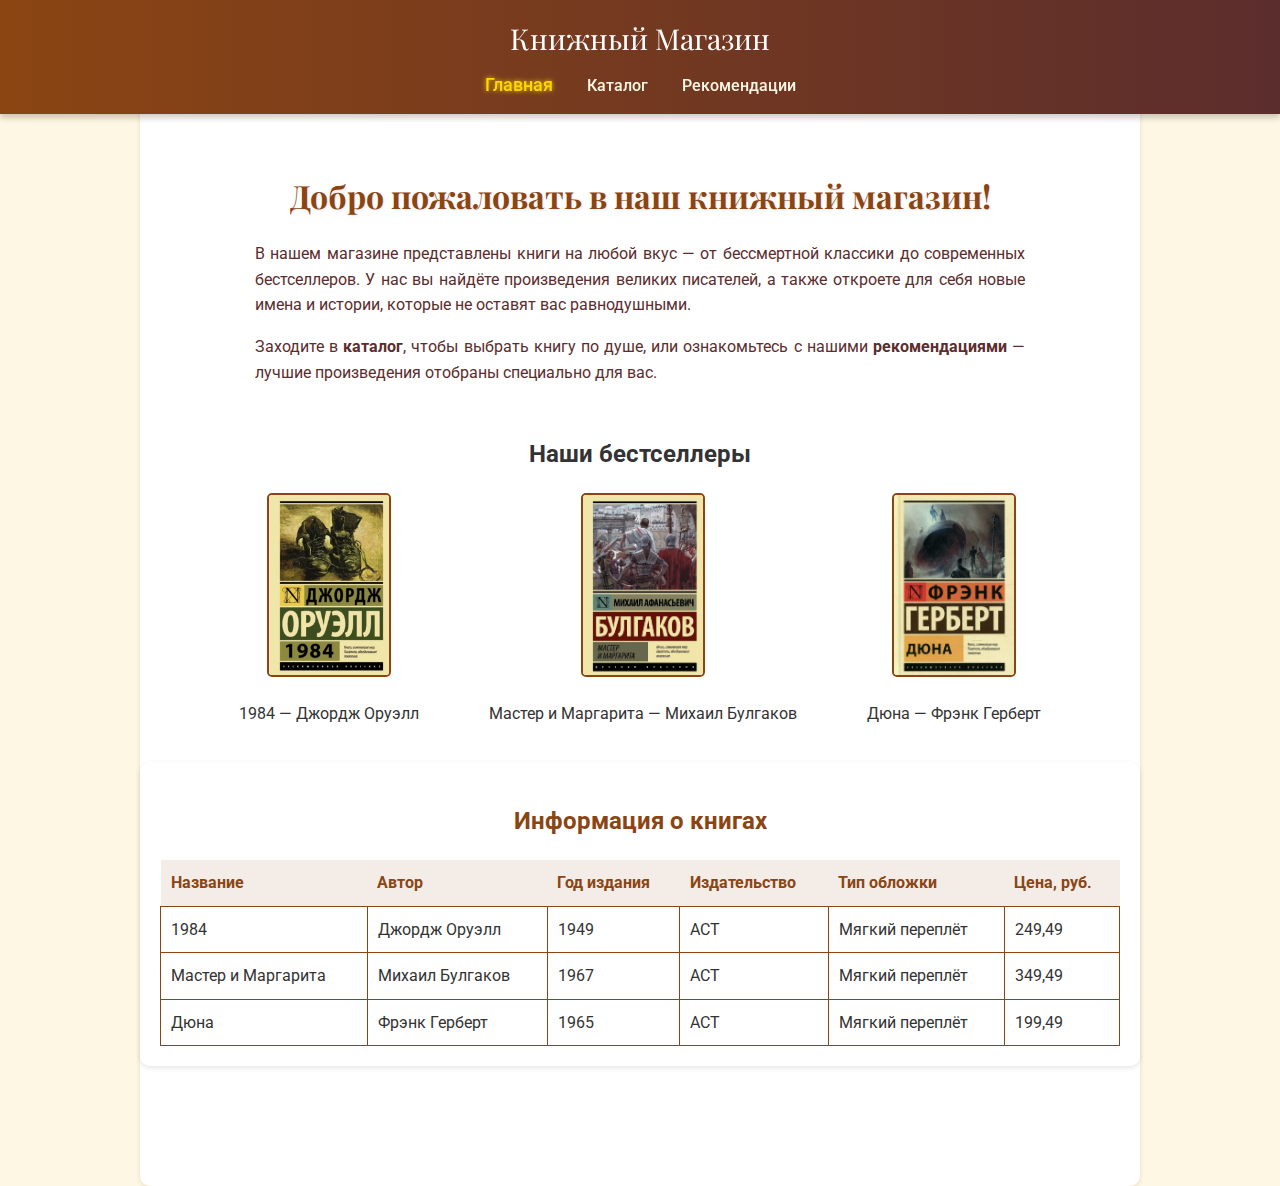
<file: index.html>
<!DOCTYPE html>
<html lang="en">
  <head>
    <meta charset="UTF-8" />
    <meta name="viewport" content="width=device-width, initial-scale=1.0" />
    <title>Книжный магазин</title>
    <link rel="stylesheet" href="assets/css/style.css" />
  </head>
  <body>
    <!-- Шапка сайта -->
    <header>
      <div class="logo">Книжный Магазин</div>
      <nav>
        <ul class="nav-list">
          <li><a href="index.html" class="active">Главная</a></li>
          <li><a href="catalog.html">Каталог</a></li>
          <li><a href="recomendations.html">Рекомендации</a></li>
        </ul>
      </nav>
    </header>

    <!-- Основной контент -->
    <main>
      <section class="welcome-text">
        <h1>Добро пожаловать в наш книжный магазин!</h1>
        <p>
          В нашем магазине представлены книги на любой вкус — от бессмертной
          классики до современных бестселлеров. У нас вы найдёте произведения
          великих писателей, а также откроете для себя новые имена и истории,
          которые не оставят вас равнодушными.
        </p>
        <p>
          Заходите в <strong>каталог</strong>, чтобы выбрать книгу по душе, или
          ознакомьтесь с нашими <strong>рекомендациями</strong> — лучшие
          произведения отобраны специально для вас.
        </p>
      </section>

      <section class="bestsellers">
        <h2>Наши бестселлеры</h2>
        <div class="bestseller-list">
          <div class="book">
            <img src="assets/images/1984.jpg" alt="1984" />
            <p>1984 — Джордж Оруэлл</p>
          </div>
          <div class="book">
            <img
              src="assets/images/master_and_margarita.jpg"
              alt="Мастер и Маргарита"
            />
            <p>Мастер и Маргарита — Михаил Булгаков</p>
          </div>
          <div class="book">
            <img src="assets/images/dune.jpg" alt="Дюна" />
            <p>Дюна — Фрэнк Герберт</p>
          </div>
        </div>
      </section>

      <section class="book-info">
        <h2>Информация о книгах</h2>
        <table>
          <thead>
            <tr>
              <th>Название</th>
              <th>Автор</th>
              <th>Год издания</th>
              <th>Издательство</th>
              <th>Тип обложки</th>
              <th>Цена, руб.</th>
            </tr>
          </thead>
          <tbody>
            <tr>
              <td>1984</td>
              <td>Джордж Оруэлл</td>
              <td>1949</td>
              <td>ACT</td>
              <td>Мягкий переплёт</td>
              <td>249,49</td>
            </tr>
            <tr>
              <td>Мастер и Маргарита</td>
              <td>Михаил Булгаков</td>
              <td>1967</td>
              <td>ACT</td>
              <td>Мягкий переплёт</td>
              <td>349,49</td>
            </tr>
            <tr>
              <td>Дюна</td>
              <td>Фрэнк Герберт</td>
              <td>1965</td>
              <td>ACT</td>
              <td>Мягкий переплёт</td>
              <td>199,49</td>
            </tr>
          </tbody>
        </table>
      </section>
    </main>
  </body>
</html>
</file>
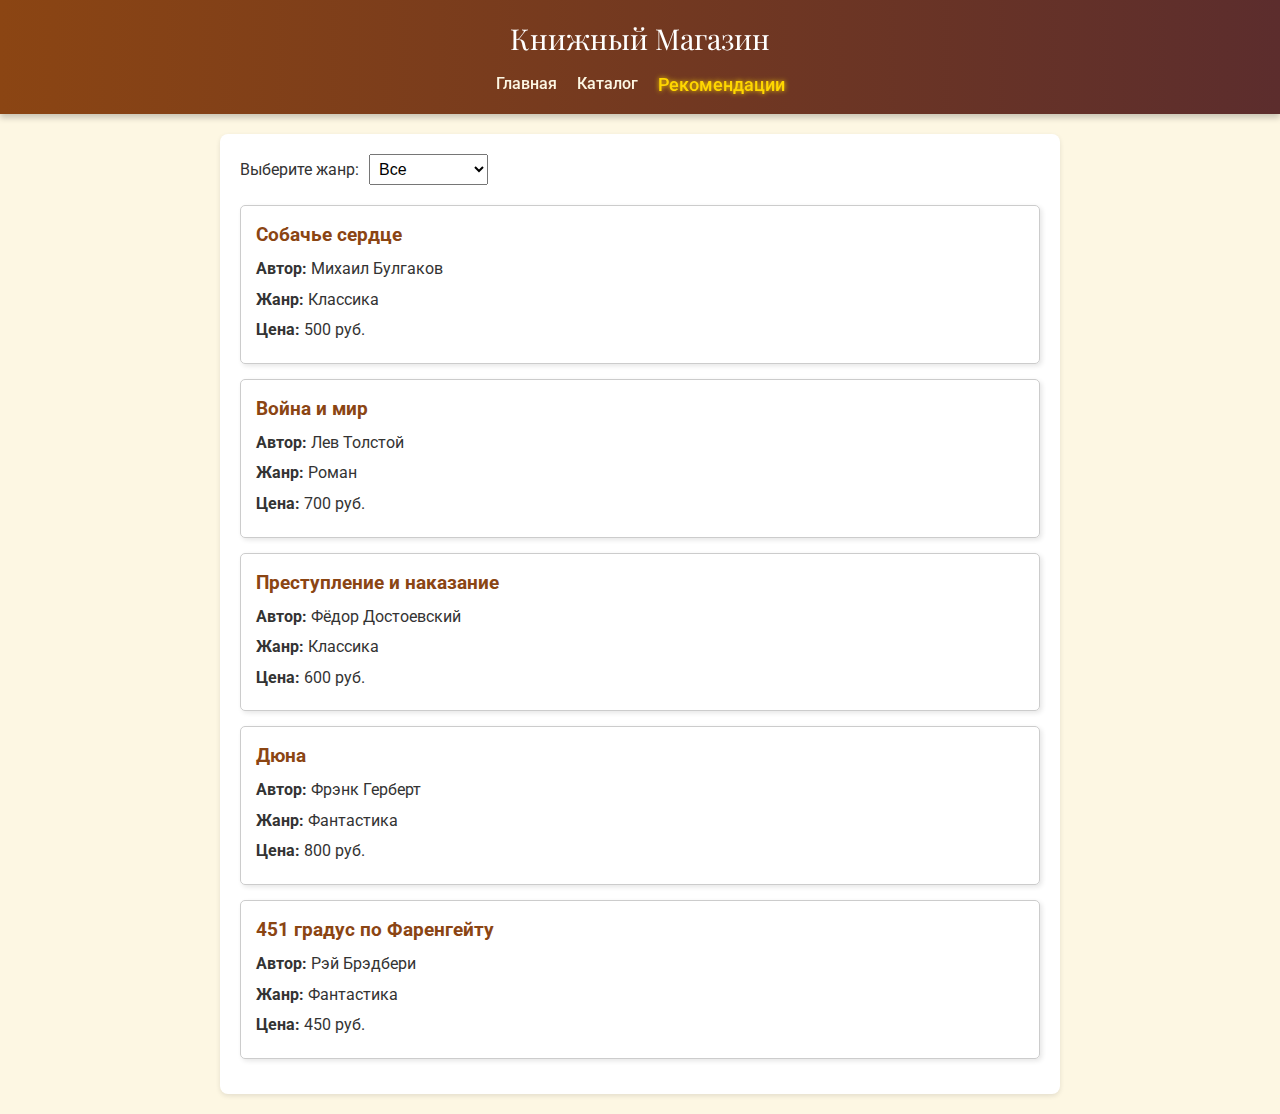
<file: recomendations.html>
<!DOCTYPE html>
<html lang="ru">
<head>
    <meta charset="UTF-8" />
    <meta name="viewport" content="width=device-width, initial-scale=1.0"/>
    <title>Рекомендации</title>
    <script src="assets/js/recomendations.js"></script>
</head>
<body>
    <!-- Все элементы будут добавлены через JS -->
</body>
</html>
</file>
<file: assets/css/style.css>
/* Подключаем шрифты */
@import url("https://fonts.googleapis.com/css2?family=Playfair+Display:wght@700&family=Roboto:wght@400;500&display=swap");

/* Общие стили */
body {
  margin: 0;
  font-family: "Roboto", sans-serif;
  background-color: #fdf7e3;
  color: #333;
  line-height: 1.6;
}

/* Шапка */
/* Хедер */
header {
  background: linear-gradient(90deg, #8b4513, #5c2d2d);
  color: #fff;
  padding: 15px 0;
  text-align: center;
  box-shadow: 0 4px 6px rgba(0, 0, 0, 0.2); /* Тень */
  position: fixed; /* Фиксируем хедер */
  top: 0;
  left: 0;
  width: 100%;
  z-index: 1000; /* Чтобы всегда был поверх */
}

header .logo {
  font-family: "Playfair Display", serif;
  font-size: 1.8em; /* Небольшое уменьшение шрифта */
  margin: 0;
}

.nav-list {
  list-style: none;
  padding: 0;
  margin: 10px 0 0;
}

.nav-list li {
  display: inline;
  margin: 0 15px;
}

.nav-list a {
  text-decoration: none;
  color: #fdf7e3;
  font-weight: 500;
  font-size: 1em;
  transition: all 0.3s ease;
}

/* Подсветка активной страницы */
.nav-list a.active,
.nav-list a:hover {
  font-size: 1.1em;
  color: #ffd700;
  text-shadow: 0 0 5px #ffd700;
}

/* Основной контент */
main {
  padding-top: 120px; /* Учёт фиксированного хедера */
  padding-bottom: 100px; /* Отступ снизу */
  max-width: 1000px;
  margin: auto;
  background: #fff;
  border-radius: 10px;
  box-shadow: 0 2px 5px rgba(0, 0, 0, 0.1);
}

h1 {
  font-family: "Playfair Display", serif;
  font-size: 2.5em;
  margin-bottom: 20px;
  color: #8b4513;
  text-align: center;
  text-shadow: 1px 1px 3px #ccc;
}

p {
  margin-bottom: 15px;
  text-align: justify;
  padding: 0 20px;
}

.bestsellers {
  text-align: center;
}

.bestseller-list {
  display: flex;
  justify-content: center;
  gap: 30px;
  flex-wrap: wrap;
}

.book img {
  width: 120px;
  height: 180px;
  object-fit: cover;
  border: 2px solid #8b4513;
  border-radius: 5px;
  transition: transform 0.3s ease; /* Плавный переход для трансформации */
}

.book img:hover {
  transform: scale(1.1); /* Увеличение размера при наведении */
}
/*------------------------------------------------------------------*/

/* Стили для секции информации о книгах */
.book-info {
  margin: 20px 0; /* Отступы сверху и снизу */
  padding: 20px; /* Внутренние отступы */
  background-color: rgba(255, 255, 255, 0.9); /* Полупрозрачный белый фон */
  border-radius: 10px; /* Закругленные углы */
  box-shadow: 0 2px 5px rgba(0, 0, 0, 0.1); /* Тень */
}

/* Стили для заголовка секции */
.book-info h2 {
  text-align: center; /* Центрирование текста */
  color: #8b4513; /* Цвет заголовка */
  margin-bottom: 20px; /* Отступ снизу */
  transition: color 0.3s ease; /* Плавный переход цвета */
}

/* Эффект наведения на заголовок */
.book-info h2:hover {
  color: rgb(255, 215, 0); /* Золотистый цвет при наведении */
}

/* Стили для таблицы */
table {
  width: 100%; /* Ширина таблицы 100% */
  border-collapse: collapse; /* Убираем двойные границы */
  margin-top: 10px; /* Отступ сверху */
}

/* Стили для заголовков таблицы */
th {
  background-color: rgba(
    139,
    69,
    19,
    0.1
  ); /* Полупрозрачный фон для заголовков */
  color: #8b4513; /* Цвет текста заголовков */
  padding: 10px; /* Внутренние отступы */
  text-align: left; /* Выравнивание текста по левому краю */
}

/* Стили для ячеек таблицы */
td {
  padding: 10px; /* Внутренние отступы */
  border: 1px solid #8b4513; /* Граница ячеек */
}

/* Стили для строк таблицы при наведении */
tbody tr:hover {
  background-color: rgba(
    139,
    69,
    19,
    0.1
  ); /* Полупрозрачный фон при наведении */
}

/* Основной блок с текстом */
.welcome-text {
  margin: 50px auto; /* Отступ сверху и снизу */
  text-align: center;
  line-height: 1.6;
  max-width: 800px;
  color: #5c2d2d;
  font-size: 1em; /* Уменьшаем шрифт */
}

.welcome-text h1 {
  font-size: 2em; /* Уменьшаем размер */
  margin-top: 40px; /* Добавляем больший отступ сверху */
  text-shadow: 1px 1px 3px rgba(0, 0, 0, 0.1);
  color: #8b4513;
}

.welcome-text p {
  margin-bottom: 15px;
  padding: 0 15px;
}

/* Стили для заголовков жанров */
.catalog h2 {
  font-family: "Playfair Display", serif;
  font-size: 2em; /* Увеличиваем размер заголовка */
  color: #5c2d2d; /* Цвет заголовка */
  margin: 20px 0; /* Отступы сверху и снизу */
  text-align: left; /* Выравнивание по левому краю */
  margin-left: 38px;
}

/* Стили для списка книг */
.book-list {
  padding: 0; /* Убираем отступы */
  /*list-style-type: circle; /* Убираем маркеры */
  margin-left: 38px;
  max-height: 150px; /* Максимальная высота списка */
  overflow-y: auto; /* Включаем вертикальную прокрутку */
  overflow-x: hidden; /* Обрезаем переполнение по горизонтали */
  padding: 10px 10px 10px 22px; /* Отступы внутри списка */
  border: 1px solid #8b4513; /* Граница для визуального отделения */
  border-radius: 5px; /* Закругленные углы */
}

.book-list li {
  padding: 10px; /* Внутренние отступы */
  border-bottom: 1px solid #ddd; /* Линия между элементами */
  transition: background-color 0.3s; /* Плавный переход для фона */
}

.book-list li:hover {
  background-color: rgba(73, 139, 19, 0.1); /* Фон при наведении */
}

/* Стили для списка Классика */
.catalog h2:nth-of-type(1) + .book-list {
  list-style-type: circle; /* Круглые маркеры */
}

/* Стили для списка Фантастика */
.catalog h2:nth-of-type(2) + .book-list {
  list-style-type: square; /* Квадратные маркеры */
}

/* Стили для списка Детективы */
.catalog h2:nth-of-type(3) + .book-list {
  list-style-type: disclosure-closed; /* Диск (стандартный маркер) */
}
</file>
